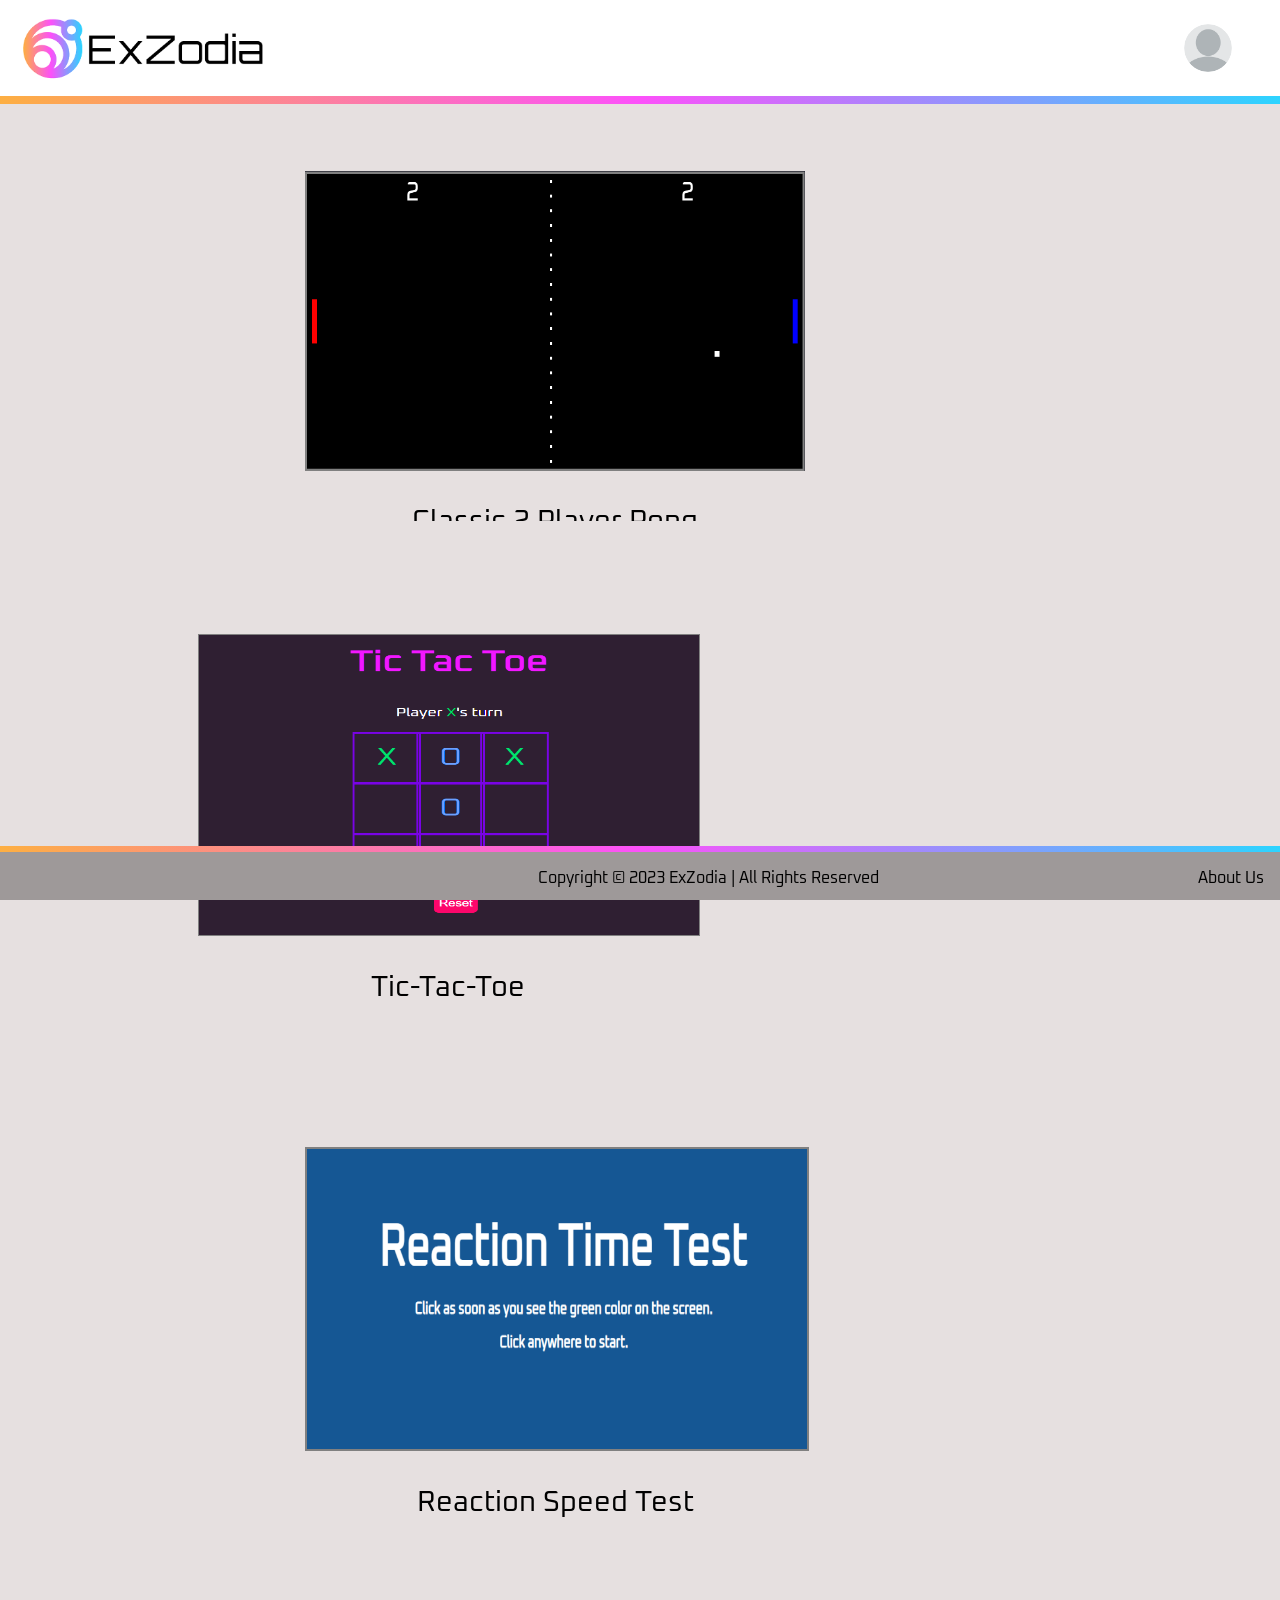
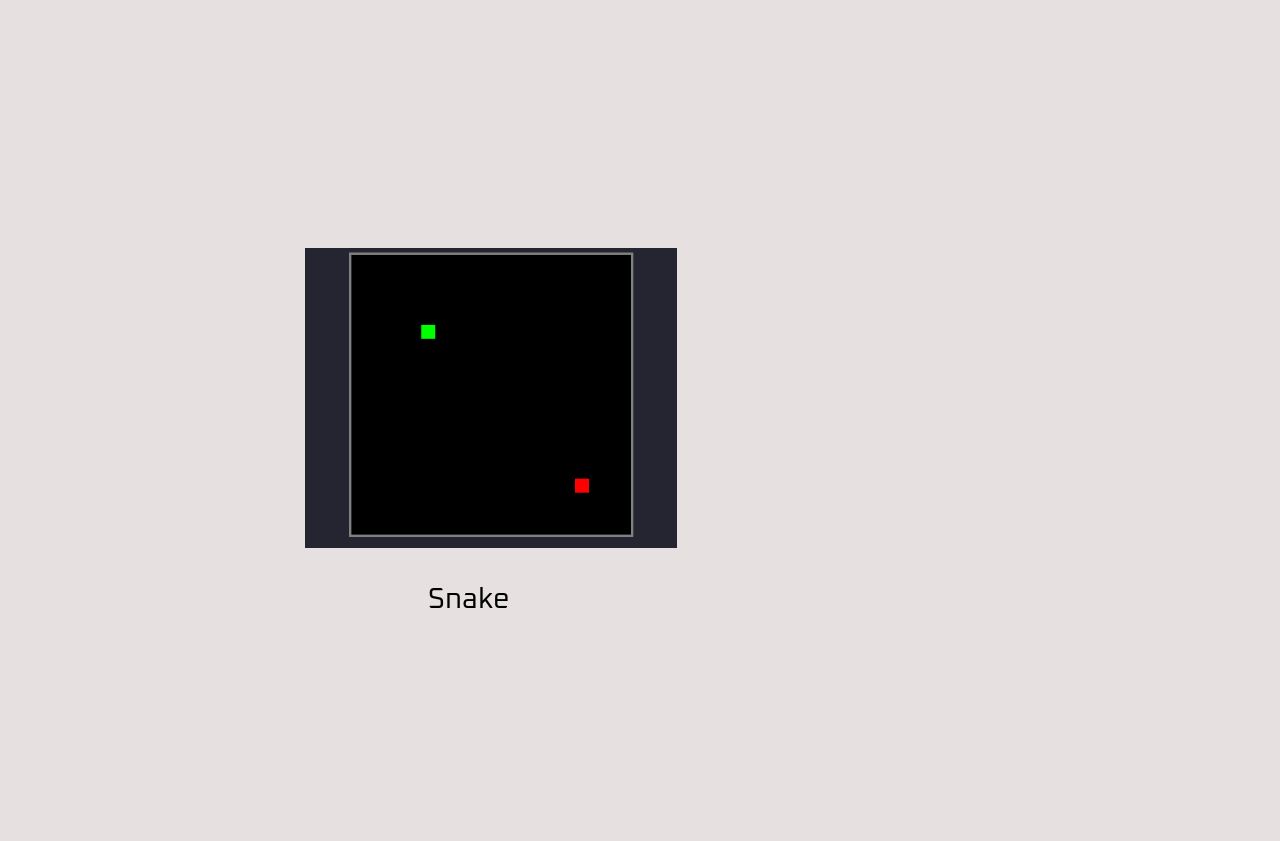
<file: Web Dev Final Project/index.html>
<!DOCTYPE html>
<html lang="en">
<head>
    <meta charset="UTF-8">
    <meta name="viewport" content="width=device-width, initial-scale=1.0">
    <link rel="stylesheet" href="main.css">
    <link href="https://fonts.googleapis.com/css2?family=Fira+Mono&family=Oxanium&display=swap" rel="stylesheet">
    <script src="main.js"></script>
    <title>ExZodia</title>
</head>
<body>
    <header>
        <a href="index.html"><img src="resources/exzodiaWhite.png" id="logo"></a> <!--Logo From: https://www.logoai.com/-->
        <a href="profile.html"><img src="resources/default-pfp.jpg" id="pfp"></a> <!-- Default Profile Picture From: https://www.lightsong.net/recreate-yourself/blank-profile-circle/-->
    </header>

    <div class="grid">
        <div id="pong" class="grid-item">
            <a href="pong.html"><img src="resources/pong-thumbnail.PNG" id="pong-thumbnail"></a>
            <p id="pong-title">Classic 2 Player Pong</p>
        </div>

        <div id="Tic-Tac-Toe" class="grid-item">
            <a href="Tic-Tac-Toe.html"><img src="resources/Tic-Tac-Toe-thumbnail.PNG" id="Tic-Tac-Toe-thumbnail"></a>
            <p id="Tic-Tac-Toe-title">Tic-Tac-Toe</p>
        </div>

        <div id="ReactionTest" class="grid-item">
            <a href="ReactionTest.html"><img src="resources/ReactionTest-thumbnail.PNG" id="ReactionTest-thumbnail"></a>
            <p id="ReactionTest-title">Reaction Speed Test</p>
        </div>

        <div id="Snake" class="grid-item">
            <a href="Snake.html"><img src="resources/Snake-thumbnail.PNG" id="Snake-thumbnail"></a>
            <p id="Snake-title">Snake</p>
        </div>
    </div>  
        
        
    



    <footer>
        <span id="copyright">Copyright &copy 2023 ExZodia | All Rights Reserved</span>
        <a href="aboutUs.html" id="about">About Us</a>
    </footer>
</body>
</html>
</file>
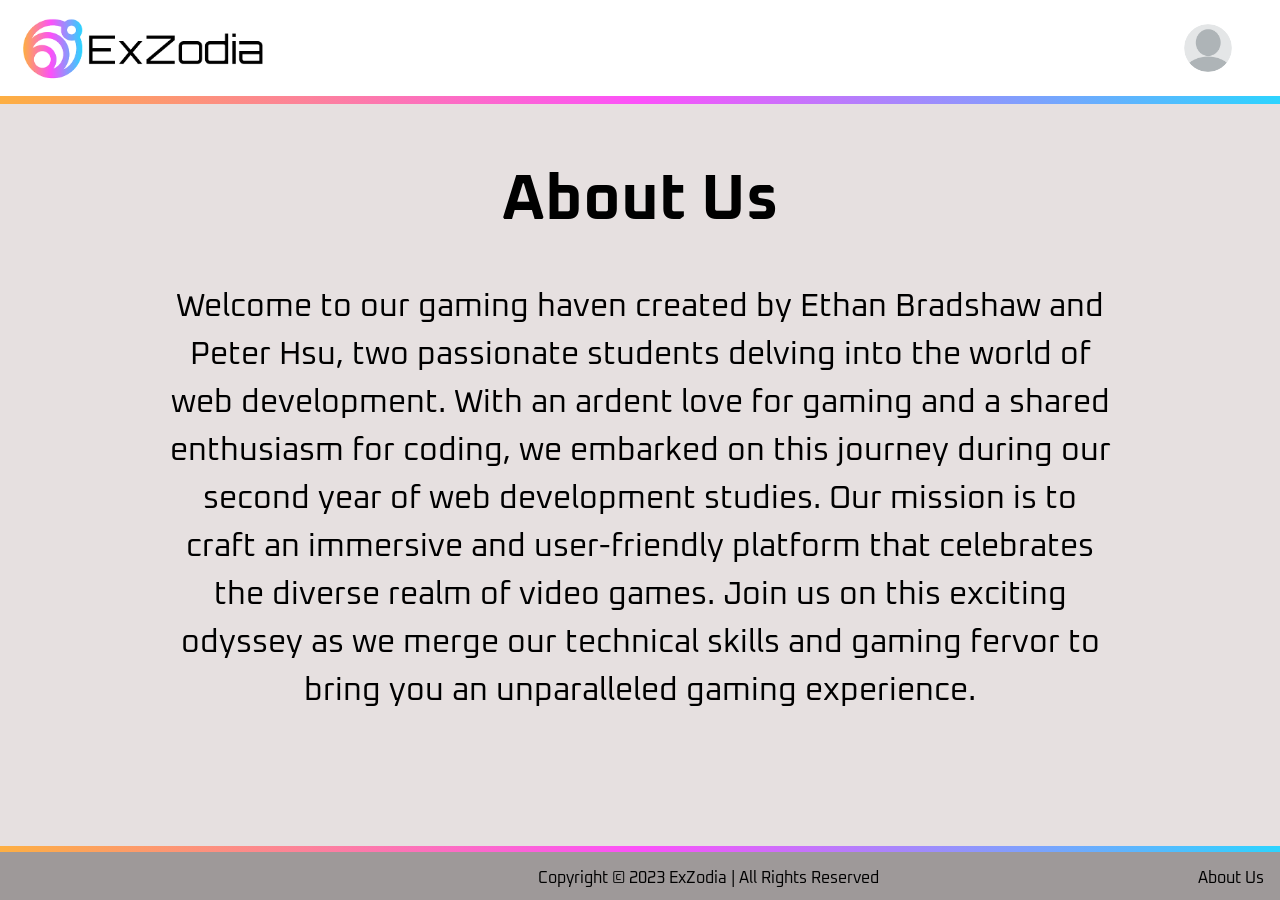
<file: Web Dev Final Project/aboutUs.html>
<!DOCTYPE html>
<html lang="en">
<head>
    <meta charset="UTF-8">
    <meta name="viewport" content="width=device-width, initial-scale=1.0">
    <link rel="stylesheet" href="main.css">
    <link href="https://fonts.googleapis.com/css2?family=Fira+Mono&family=Oxanium&display=swap" rel="stylesheet">
    <script src="main.js"></script>
    <title>ExZodia</title>
</head>
<body>
    <header>
        <a href="index.html"><img src="resources/exzodiaWhite.png" id="logo"></a> <!--Logo From: https://www.logoai.com/-->
        <a href="profile.html"><img src="resources/default-pfp.jpg" id="pfp"></a> <!-- Default Profile Picture From: https://www.lightsong.net/recreate-yourself/blank-profile-circle/-->
    </header>

    <div id="aboutUsParagraph">
        <h1>About Us</h1>
        <p>
            Welcome to our gaming haven created by Ethan Bradshaw and Peter Hsu, 
            two passionate students delving into the world of web development. 
            With an ardent love for gaming and a shared enthusiasm for coding, 
            we embarked on this journey during our second year of web development 
            studies. Our mission is to craft an immersive and user-friendly platform 
            that celebrates the diverse realm of video games. Join us on this exciting
            odyssey as we merge our technical skills and gaming fervor to bring you
            an unparalleled gaming experience.
        </p>
    </div>



    <footer>
        <span id="copyright">Copyright &copy 2023 ExZodia | All Rights Reserved</span>
        <a href="aboutUs.html" id="about">About Us</a>
    </footer>
</body>
</html>
</file>
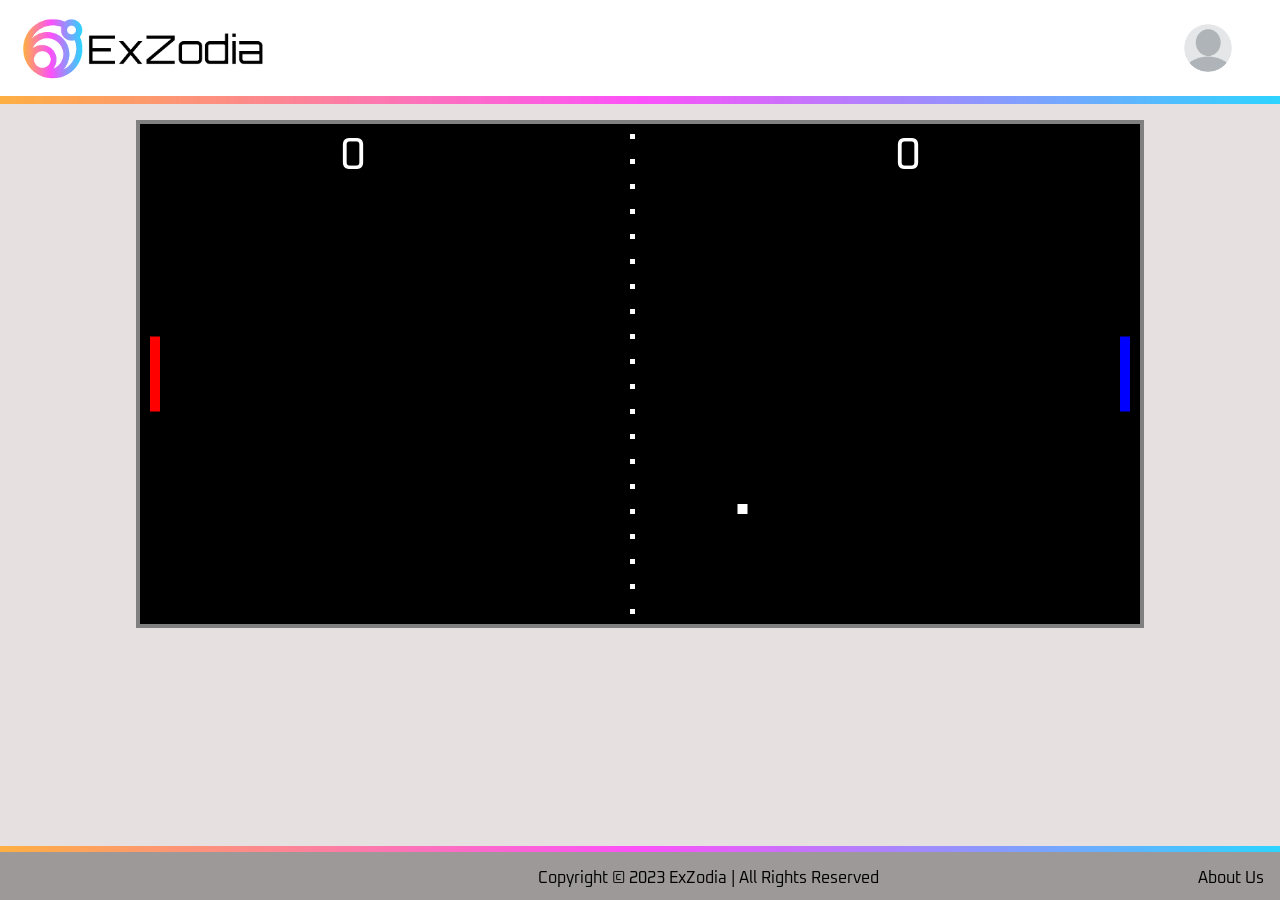
<file: Web Dev Final Project/pong.html>
<!DOCTYPE html>
<html lang="en">
<head>
    <meta charset="UTF-8">
    <meta name="viewport" content="width=device-width, initial-scale=1.0">
    <link rel="stylesheet" href="main.css">
    <link rel="stylesheet" href="pong/pong.css">
    <link href="https://fonts.googleapis.com/css2?family=Fira+Mono&family=Oxanium&display=swap" rel="stylesheet">
    <script src="main.js"></script>
    <script src="pong/pong.js"></script>
    <title>ExZodia | Pong</title>
</head>
<body>
    <header>
        <a href="index.html"><img src="resources/exzodiaWhite.png" id="logo"></a> <!--Logo From: https://www.logoai.com/-->
        <a href="profile.html"><img src="resources/default-pfp.jpg" id="pfp"></a> <!-- Default Profile Picture From: https://www.lightsong.net/recreate-yourself/blank-profile-circle/-->
    </header>

    <div id="pong-container">
        <canvas id="pong-board"></canvas>
    </div>

    <footer>
        <span id="copyright">Copyright &copy 2023 ExZodia | All Rights Reserved</span>
        <a href="aboutUs.html" id="about">About Us</a>
    </footer>
</body>
</html>
</file>
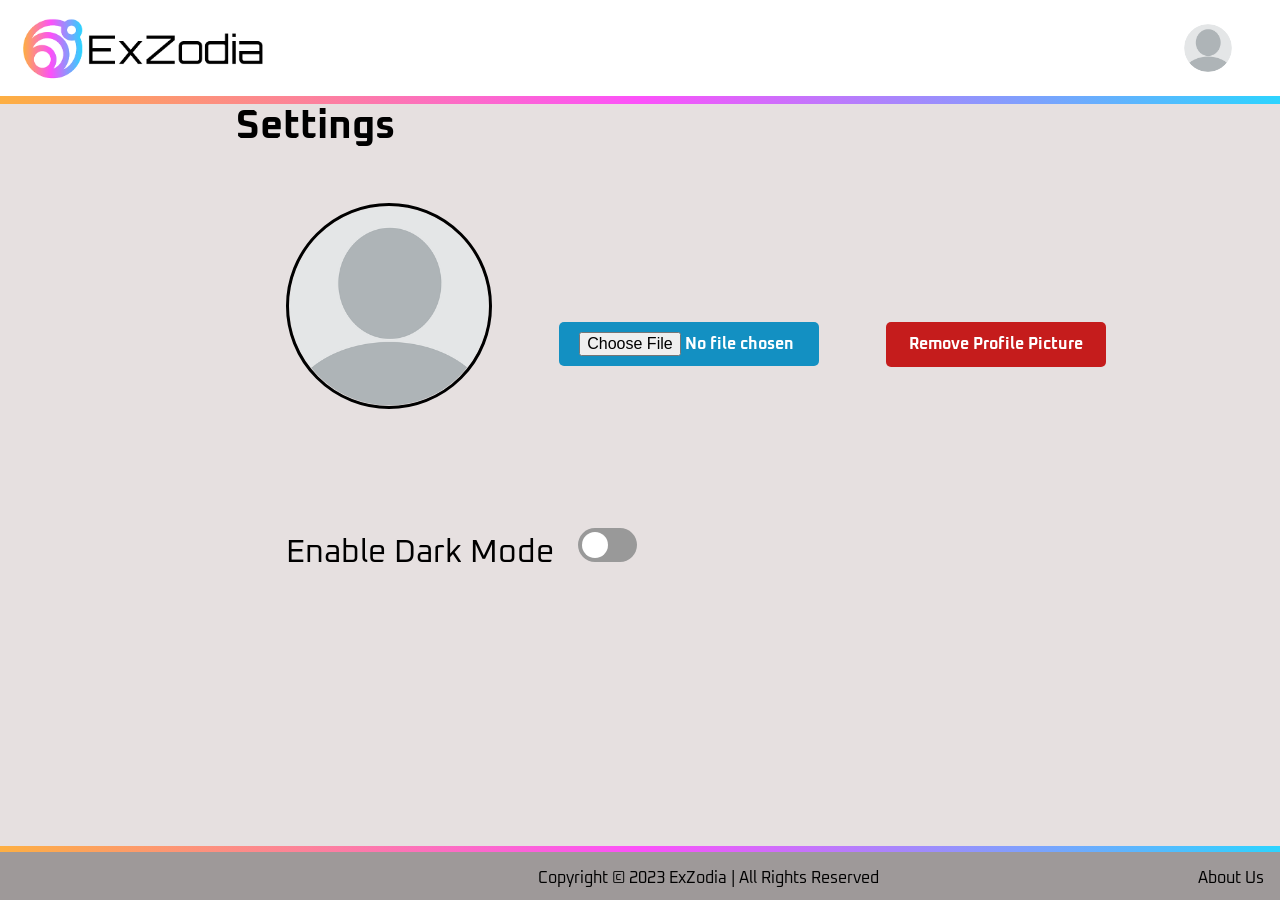
<file: Web Dev Final Project/profile.html>
<!DOCTYPE html>
<html lang="en">
<head>
    <meta charset="UTF-8">
    <meta name="viewport" content="width=device-width, initial-scale=1.0">
    <link rel="stylesheet" href="main.css">
    <link href="https://fonts.googleapis.com/css2?family=Fira+Mono&family=Oxanium&display=swap" rel="stylesheet">
    <script src="main.js"></script>
    <script src="profile.js"></script>
    <script src="darkMode.js"></script>

    <title>ExZodia</title>
</head>
<body>
    <header>
        <a href="index.html"><img src="resources/exzodiaWhite.png" id="logo"></a> <!--Logo From: https://www.logoai.com/-->
        <a href="profile.html"><img src="resources/default-pfp.jpg" id="pfp"></a> <!-- Default Profile Picture From: https://www.lightsong.net/recreate-yourself/blank-profile-circle/-->
    </header>
    
    <h1 id="settings">Settings</h1>
    <div>
        <img src="resources/default-pfp.jpg" id="changePFP">
        <input type="file" accept="image/jpeg, image/png, image/jpg" id="fileInput">
        <input  type="button" id="removePFP" value="Remove Profile Picture">
    </div>

    <div id="darkModeSettings">
        Enable Dark Mode
        <label class="toggle-switch">
            <input type="checkbox" id="darkMode">
            <span class="slider"></span>
        </label>
    </div>

          
    <footer>
        <span id="copyright">Copyright &copy 2023 ExZodia | All Rights Reserved</span>
        <a href="aboutUs.html" id="about">About Us</a>
    </footer>
</body>
</html>
</file>
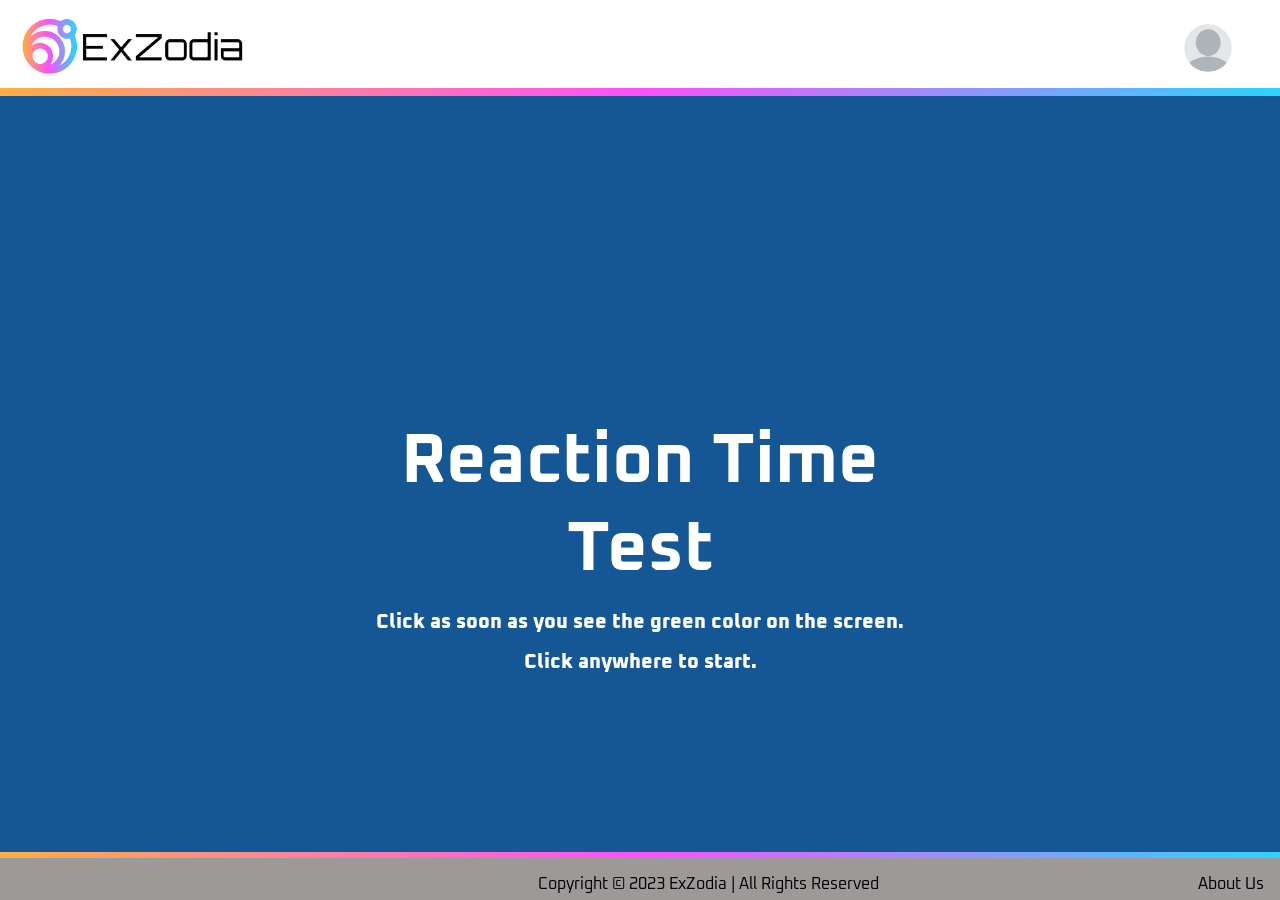
<file: Web Dev Final Project/ReactionTest.html>
<!DOCTYPE html>
<html lang="en">
<head>
    <meta charset="UTF-8">
    <meta name="viewport" content="width=device-width, initial-scale=1.0">
    <link rel="stylesheet" href="main.css">
    <link rel="stylesheet" href="ReactionTest/ReactionTest.css">
    <link href="https://fonts.googleapis.com/css2?family=Fira+Mono&family=Oxanium&display=swap" rel="stylesheet">
    <script src="main.js"></script>
    <title>ExZodia | Reaction Time</title>
</head>
<body>
    <header>
        <a href="index.html"><img src="resources/exzodiaWhite.png" id="logo"></a> <!--Logo From: https://www.logoai.com/-->
        <a href="profile.html"><img src="resources/default-pfp.jpg" id="pfp"></a> <!-- Default Profile Picture From: https://www.lightsong.net/recreate-yourself/blank-profile-circle/-->
    </header>

    <div class="end-screen">
        <div class="container">
          <h1>Reaction Time Test</h1>
          <div class="reaction-time-text">234 ms</div>
          <button class="play-again-btn">Play Again</button>
        </div>
      </div>
  
      <div class="main-menu active">
        <div class="container">
          <h1>Reaction Time Test</h1>
          <p>Click as soon as you see the green color on the screen.</p>
          <p>Click anywhere to start.</p>
        </div>
      </div>
  
      <div class="clickable-area">
        <div class="message">Click Now!</div>
      </div>
  
    <footer>
        <span id="copyright">Copyright &copy 2023 ExZodia | All Rights Reserved</span>
        <a href="aboutUs.html" id="about">About Us</a>
    </footer>

    <script src="ReactionTest/ReactionTest.js"></script>
</body>
</html>
</file>
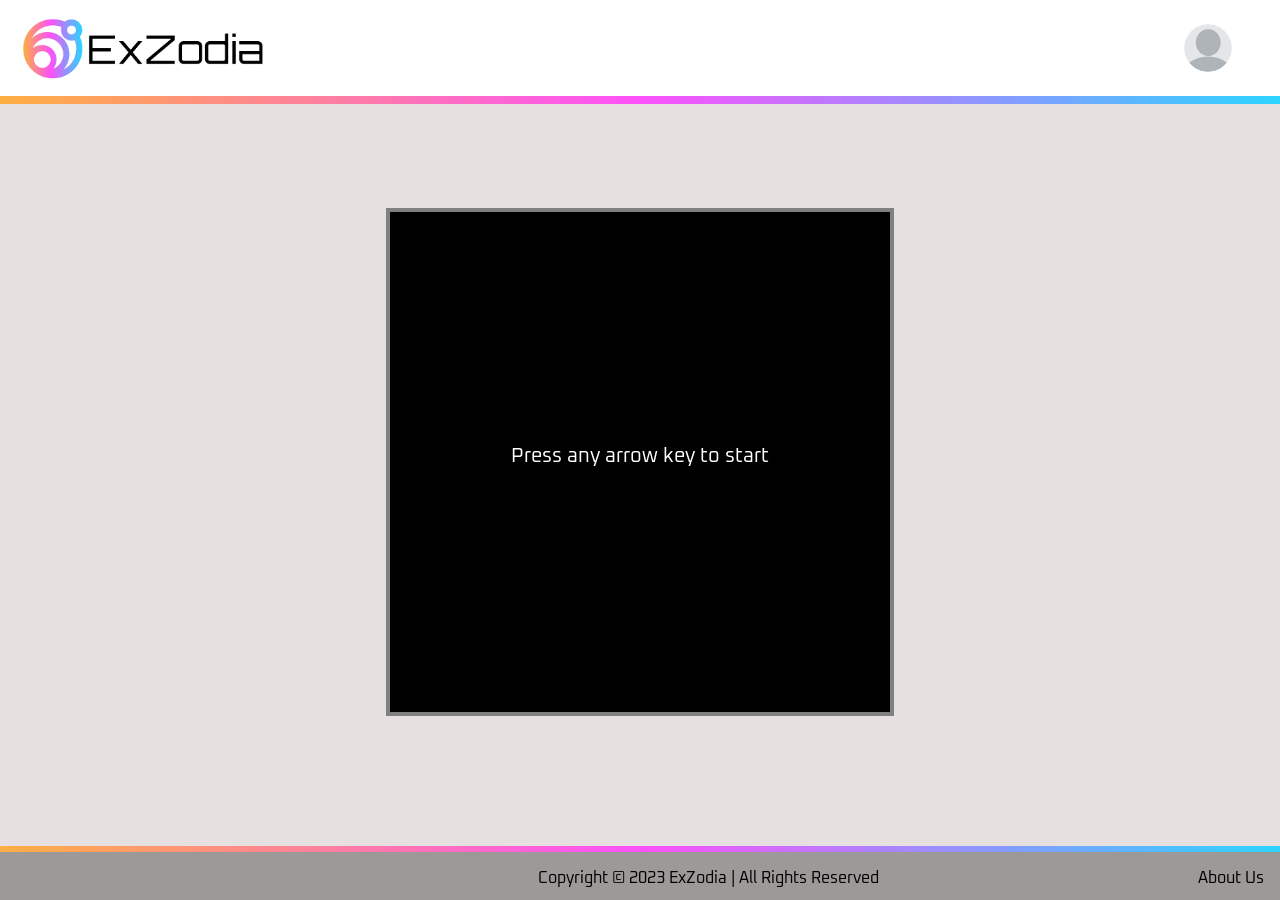
<file: Web Dev Final Project/Snake.html>
<!DOCTYPE html>
<html lang="en">
<head>
    <meta charset="UTF-8">
    <meta name="viewport" content="width=device-width, initial-scale=1.0">
    <link rel="stylesheet" href="main.css">
    <link rel="stylesheet" href="Snake/Snake.css">
    <link href="https://fonts.googleapis.com/css2?family=Fira+Mono&family=Oxanium&display=swap" rel="stylesheet">
    <script src="main.js"></script>
    <script src="Snake/Snake.js"></script>
    <title>ExZodia | Snake</title>
</head>
<body>
    <header>
        <a href="index.html"><img src="resources/exzodiaWhite.png" id="logo"></a> <!--Logo From: https://www.logoai.com/-->
        <a href="profile.html"><img src="resources/default-pfp.jpg" id="pfp"></a> <!-- Default Profile Picture From: https://www.lightsong.net/recreate-yourself/blank-profile-circle/-->
    </header>

    <div id="snake-container">
        <canvas id="snake-board"></canvas>
    </div>

    <footer>
        <span id="copyright">Copyright &copy 2023 ExZodia | All Rights Reserved</span>
        <a href="aboutUs.html" id="about">About Us</a>
    </footer>
</body>
</html>
</file>
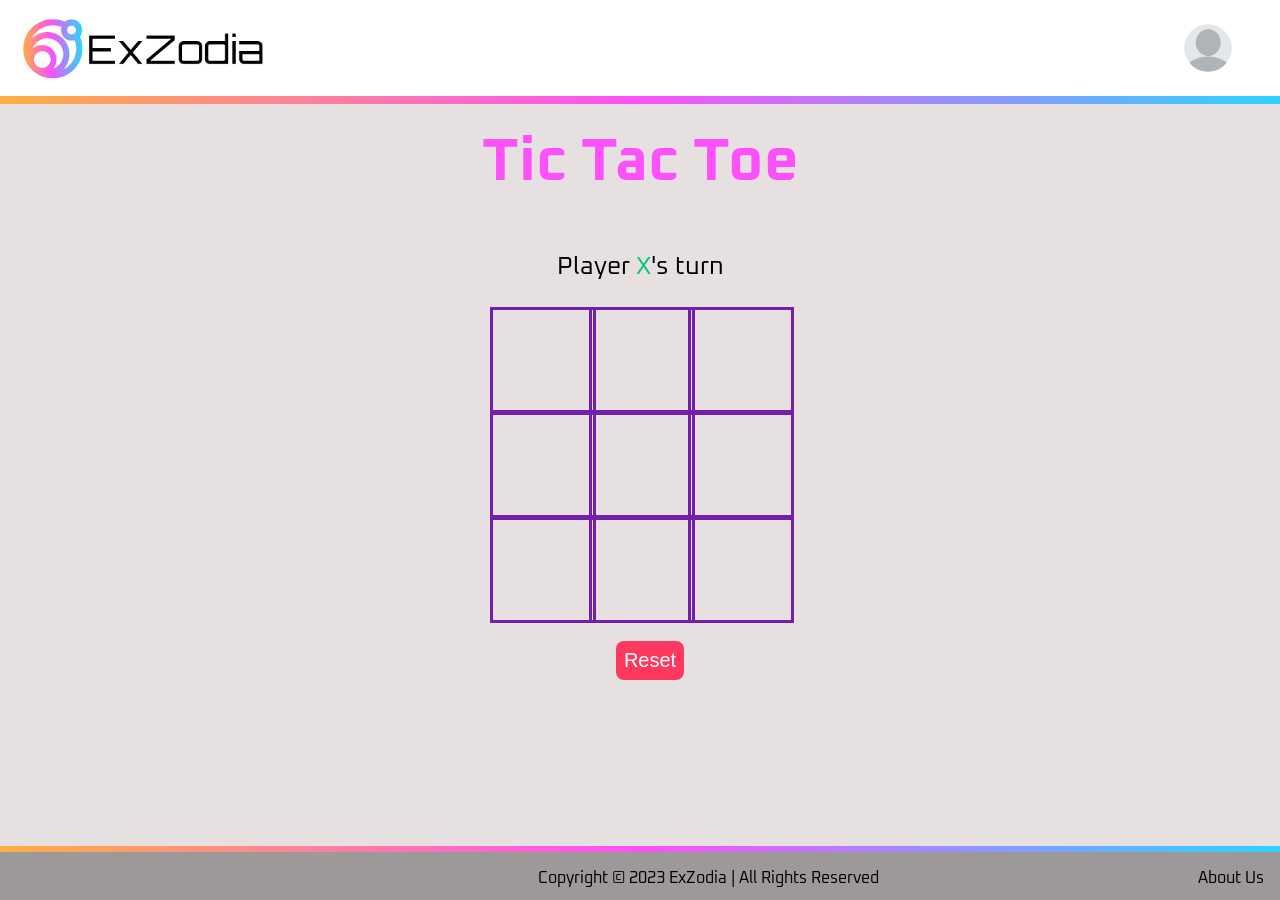
<file: Web Dev Final Project/Tic-Tac-Toe.html>
<!DOCTYPE html>
<html lang="en">
<head>
    <meta charset="UTF-8">
    <meta name="viewport" content="width=device-width, initial-scale=1.0">
    <link rel="stylesheet" href="main.css">
    <link rel="stylesheet" href="Tic-Tac-Toe/Tic-Tac-Toe.css">
    <link href="https://fonts.googleapis.com/css2?family=Fira+Mono&family=Oxanium&display=swap" rel="stylesheet">
    <script src="main.js"></script>
    

    <title>ExZodia | Tic-Tac-Toe</title>
</head>
<body>
    <header>
        <a href="index.html"><img src="resources/exzodiaWhite.png" id="logo"></a> <!--Logo From: https://www.logoai.com/-->
        <a href="profile.html"><img src="resources/default-pfp.jpg" id="pfp"></a> <!-- Default Profile Picture From: https://www.lightsong.net/recreate-yourself/blank-profile-circle/-->
    </header>

    <section class="title">
        <h1>Tic Tac Toe</h1>
    </section>
    <section class="display">
        Player <span class="display-player playerX">X</span>'s turn
    </section>
    <section class="container">
        <div class="tile"></div>
        <div class="tile"></div>
        <div class="tile"></div>
        <div class="tile"></div>
        <div class="tile"></div>
        <div class="tile"></div>
        <div class="tile"></div>
        <div class="tile"></div>
        <div class="tile"></div>
    </section>
    <section class="display announcer hide"></section>
    <section class="controls">
        <button id="reset">Reset</button>
    </section>
    


    <footer>
        <span id="copyright">Copyright &copy 2023 ExZodia | All Rights Reserved</span>
        <a href="aboutUs.html" id="about">About Us</a>
    </footer>

    <script src="Tic-Tac-Toe/Tic-Tac-Toe.js"></script>
</body>
</html>
</file>
<file: Web Dev Final Project/main.css>
body {
   background-color: rgb(230, 224, 224); 
   font-family: 'Oxanium', sans-serif;
}


.dark-mode {
    background-color: rgb(37, 37, 49);
    color: white;
}


header {
    position: fixed;
    background-color: white;
    border-bottom: solid 0.5rem;
    border-image: linear-gradient(to right, #fdaf42, #fc51fa, #2cd4ff);
    border-image-slice: 1;
    height: 6rem;
    width: 100%;
    left: 0;
    top: 0;
   
}

.dark-mode header {
    background-color: rgb(20, 21, 36);
}

#logo {
    margin: 1rem;
    height: 70%;
}


#pfp {
    width: 3rem;
    height: 3rem;
    float: right;
    margin: 1.5rem 3rem;
    border-radius: 50%;
    
     
}


footer {
    position: fixed;
    background-color: rgb(158, 153, 153);
    border-top: solid 0.4rem;
    border-image: linear-gradient(to right, #fdaf42, #fc51fa, #2cd4ff);
    border-image-slice: 1;
    height: 3rem;
    width: 100%;
    left: 0;
    bottom: 0;
}

.dark-mode footer {
    background-color: rgb(20, 21, 36);
}

#about {
    float: right;
    padding-right: 1rem;
    font-size: 1rem;
    margin-top: 1rem;
    color: black;
    text-decoration: none;

}

.dark-mode #about {
    color: white;
}

#copyright {
    display: inline-block;
    padding-left: 42%;
    padding-top: 1rem;
}

#aboutUsParagraph {
    margin: 10rem;
}

#aboutUsParagraph h1{
    text-align: center;
    font-size: 4rem;
}

#aboutUsParagraph p {
    left: 50%;
    text-align: center;
    max-width: 1500px;
    font-size: 2rem;
    line-height: 48px;
}


#settings {
    margin-top: 8%;
    margin-left: 18%;
    font-size: 2.5rem;
}

#changePFP {
    margin-top: 2%;
    margin-left: 22%;
    width: 200px;
    height: 200px;
    border-radius: 50%;
    border: 3px solid black;
    
}

#fileInput {
    position: relative;
    top: -60px;
    margin-left: 5%;
    width: 220px;
    font-family: 'Oxanium', sans-serif;

    display: inline-block;
    padding: 10px 20px;
    background-color: #1390c2;
    color: white;
    border: none;
    border-radius: 5px;
    cursor: pointer;
    text-align: center;
    text-decoration: none;
    font-size: 16px;
    font-weight: bold;

}


#removePFP {
    position: relative;
    top: -60px;
    margin-left: 5%;
    width: 220px;
    height: 45px;
    font-family: 'Oxanium', sans-serif;

    display: inline-block;
    padding: 10px 20px;
    background-color: rgb(197, 28, 28);
    color: white;
    border: none;
    border-radius: 5px;
    cursor: pointer;
    text-align: center;
    text-decoration: none;
    font-size: 16px;
    font-weight: bold;

}


#darkModeSettings {
    margin-top: 8%;
    margin-left: 22%;
    font-size: 2rem;
}


/* Style for the toggle switch*/
.toggle-switch {
  position: relative;
  display: inline-block;
  width: 75px;
  height: 34px;
}
  
  
.toggle-switch input {
  display: none;
}
  
  
.slider {
  position: absolute;
  cursor: pointer;
  top: 0;
  left: 1rem;
  right: 0;
  bottom: 0;
  background-color: #999999;
  border-radius: 34px;
  transition: background-color 0.4s;
}
  
  
.slider:before {
  position: absolute;
  content: "";
  height: 26px;
  width: 26px;
  left: 4px;
  bottom: 4px;
  background-color: white;
  border-radius: 50%;
  transition: transform 0.4s;
}
  
  
input:checked + .slider {
  background-color: #2cd4ff; 
}
  
  
input:checked + .slider:before {
  transform: translateX(26px);
}
  

#pong-thumbnail {
  margin-top: 10%;
  margin-left: 10%;
  width: 100%;
  height: 100%;
  max-width: 500px;
  max-height: 300px;
}

#pong-thumbnail:hover {
  border: solid 3px #fdaf42;
}



#pong-title {
  margin-left: 10%;
  width: 100%;
  height: 100%;
  max-width: 500px;
  max-height: 300px;
  text-align: center;
  font-size: 1.8rem;
  color: black;    
}

.dark-mode #pong-title {
    color: white;
}



#Tic-Tac-Toe-thumbnail {
  margin-top: 10%;

  width: 100%;
  height: 100%;
  max-width: 500px;
  max-height: 300px;
  border: 1px solid gray;
}

#Tic-Tac-Toe-thumbnail:hover {
  border: solid 3px #fdaf42;
}



#Tic-Tac-Toe-title {
  width: 100%;
  height: 100%;
  max-width: 500px;
  max-height: 300px;
  text-align: center;
  font-size: 1.8rem;
  color: black;

   
}

.dark-mode #Tic-Tac-Toe-title {
  color: white;
}

.grid {
  display: grid;
  margin-top: 5%;
  margin-left: 15%;
  grid-template-columns: repeat(auto-fill, minmax(600px, 400fr));
  gap: 5px; /* Adjust the gap between images */
}

/* Grid item */
.grid-item {
  overflow: hidden; /* Ensure images fit within the grid item */
}



#ReactionTest-thumbnail {
  margin-top: 10%;
  margin-left: 10%;
  border: 2px solid gray;
  max-width: 500px;
  height: 300px;
}

#ReactionTest-thumbnail:hover {
  border: solid 3px #fdaf42;
}

#ReactionTest-title {
  width: 100%;
  height: 100%;
  margin-left: 10%;
  max-width: 500px;
  max-height: 300px;
  font-size: 1.8rem;
  text-align: center;
  margin-bottom: 20%;
  color: black;

}

.dark-mode #ReactionTest-title {
  color: white;
}






#Snake-thumbnail {
  margin-top: 10%;
  margin-left: 10%;
  max-width: 500px;
  height: 300px;
}

#Snake-thumbnail:hover {
  border: solid 3px #fdaf42;
}

#Snake-title {
  width: 100%;
  height: 100%;
  margin-left: 2%;
  max-width: 500px;
  max-height: 300px;
  font-size: 1.8rem;
  text-align: center;
  margin-bottom: 20%;
  color: black;

}

.dark-mode #Snake-title {
  color: white;
}
</file>
<file: Web Dev Final Project/pong/pong.css>
#pong-board {
    text-align:center;
    background-color: black;
    border: 0.3rem solid gray ;
    
}

#pong-container {
    width: 100%;
    margin-top:7.5rem;
    text-align:center;
 }
</file>
<file: Web Dev Final Project/ReactionTest/ReactionTest.css>
* {
    box-sizing: border-box;
    font-family: 'Oxanium', sans-serif;
  }
  
  body {
    margin: 0;
  }
  
  .clickable-area {
    height: 100vh;
    width: 100%;
    cursor: pointer;
    background: limegreen;
    display: grid;
    place-items: center;
    font-size: 32px;
    font-family: "Roboto", sans-serif;
    color: #fff;
  }
  
  .end-screen,
  .main-menu {
    display: none;
    position: fixed;
    margin-top: 6rem;
    height: 100%;
    width: 100%;
    top: 0;
    left: 0;
    background: #155794;
    color: #fff;
    font-family: "Roboto", sans-serif;
    text-align: center;
  }
  
  .main-menu.active,
  .end-screen.active {
    display: grid;
    place-items: center;
  }
  
  .main-menu {
    cursor: pointer;
  }
  
  .container {
    max-width: 700px;
    padding: 0 32px;
  }
  
  .main-menu h1 {
    font-size: 70px;
    margin: 8px 0;
  }
  
  .container p {
    font-size: 20px;
    line-height: 2;
    font-weight: 800;
    margin: 0;
  }
  
  .end-screen h1 {
    font-size: 30px;
  }
  
  .reaction-time-text {
    font-size: 100px;
    font-weight: 900;
  }
  
  .end-screen .play-again-btn {
    border: none;
    background: #faf0ca;
    font-size: 20px;
    padding: 8px 32px;
    margin-top: 20px;
    text-transform: uppercase;
    font-weight: 900;
    letter-spacing: 4px;
    cursor: pointer;
  }
</file>
<file: Web Dev Final Project/Snake/Snake.css>
#snake-board{
    border: 0.3rem solid gray ;
 }
 #snake-container {
    width: 100%;
    margin-top:13rem;
    text-align:center;
 }
</file>
<file: Web Dev Final Project/Tic-Tac-Toe/Tic-Tac-Toe.css>
body {
    color: black;
}

#dark-mode {
    color: white;
}


.title {
    color: #fc51fa;
    text-align: center;
    font-size: 40px;
    margin-top: 10%;
}

.display {
    font-size: 25px;
    text-align: center;
    margin-top: 1em;
    margin-bottom: 1em;
}

.hide {
    display: none;
}

.container {
    margin: 0 auto;
    display: grid;
    grid-template-columns: 33% 33% 33%;
    grid-template-rows: 33% 33% 33%;
    max-width: 300px;

}

.tile {
    border: 3px solid rgb(115, 30, 172);
    min-width: 100px;
    min-height: 100px;
    display: flex;
    justify-content: center;
    align-items: center;
    font-size: 50px;
    cursor: pointer;
}

.tile #dark-mode{
    border: 3px solid #fdaf42;
}

.playerX {
    color: #09C372;
}

.playerO {
    color: #498AFB;
}

.controls {
    display: flex;
    flex-direction: row;
    justify-content: center;
    align-items: center;
    margin-top: 1em;
}

.controls button {
    color: white;
    padding: 8px;
    border-radius: 8px;
    border: none;
    font-size: 20px;
    margin-left: 1em;
    cursor: pointer;
}

.restart {
    background-color: #498AFB;
}

#reset {
    background-color: #FF3860;
}
</file>
